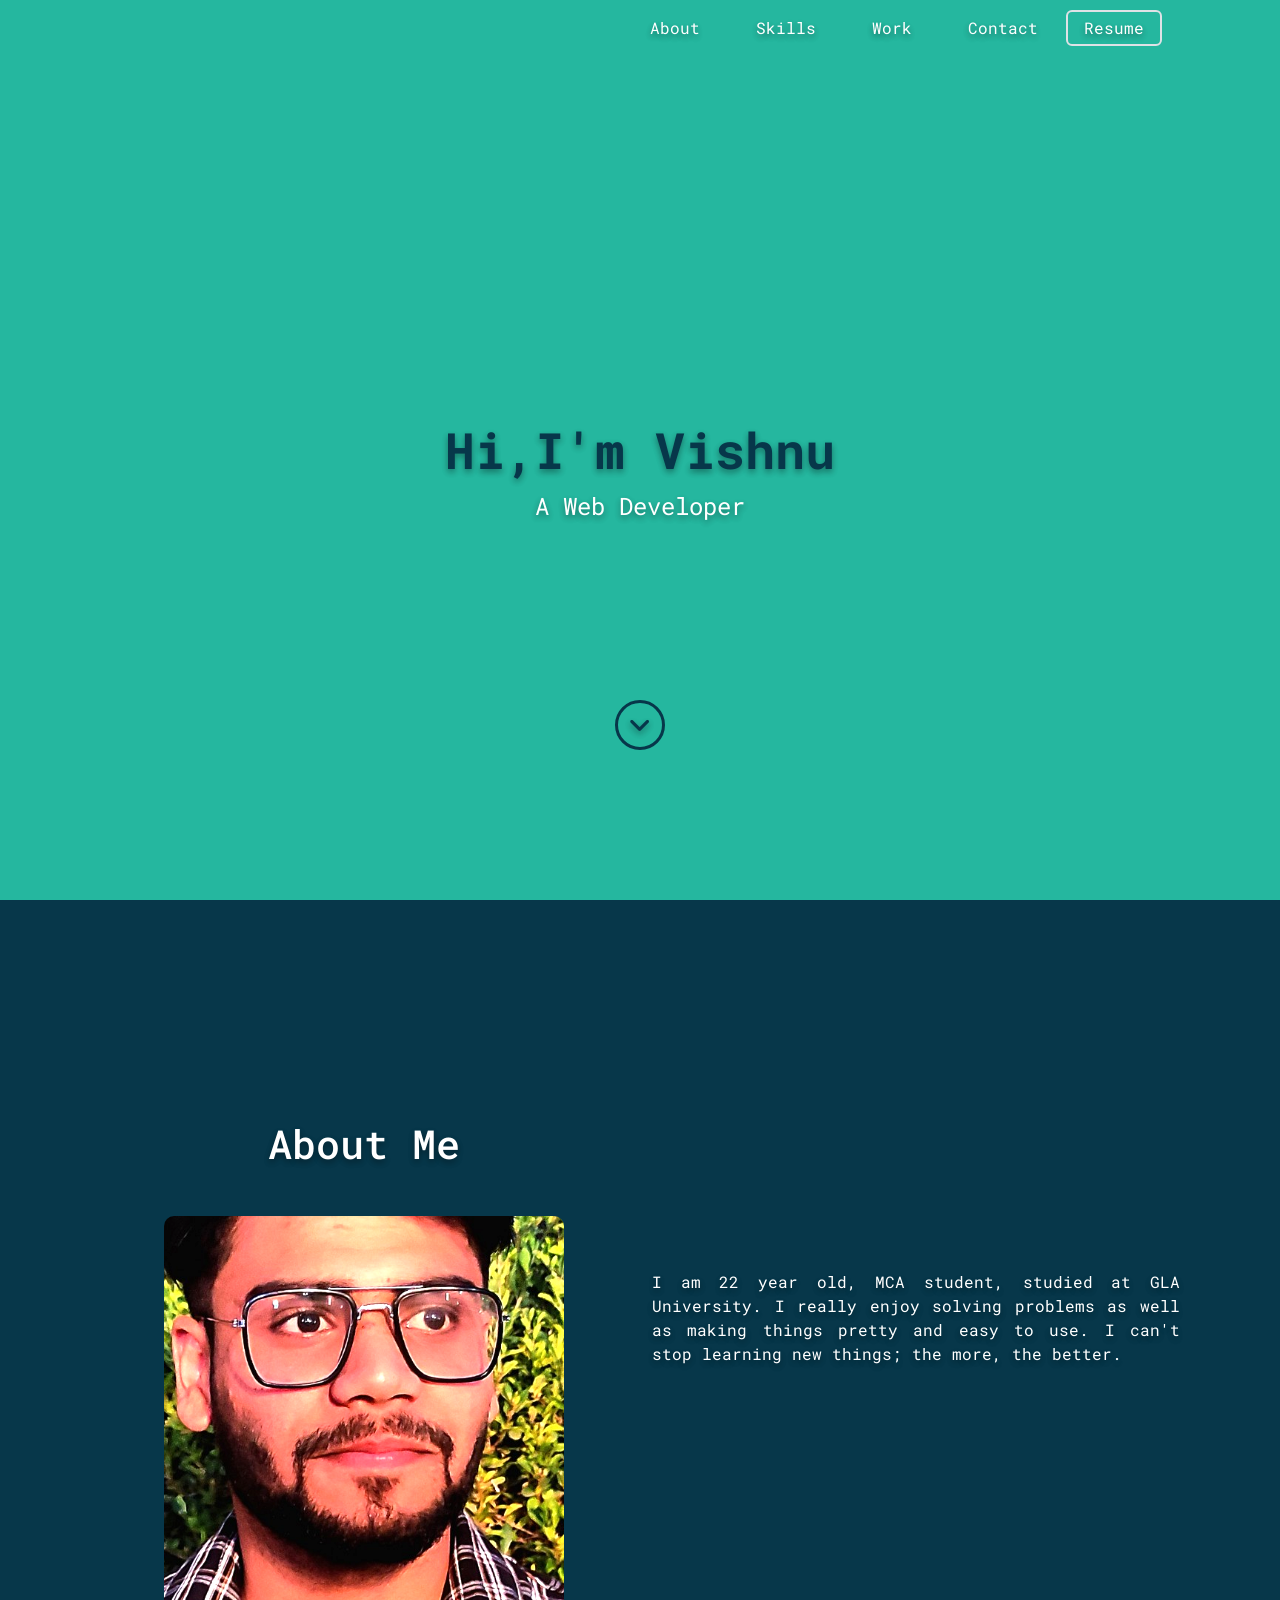
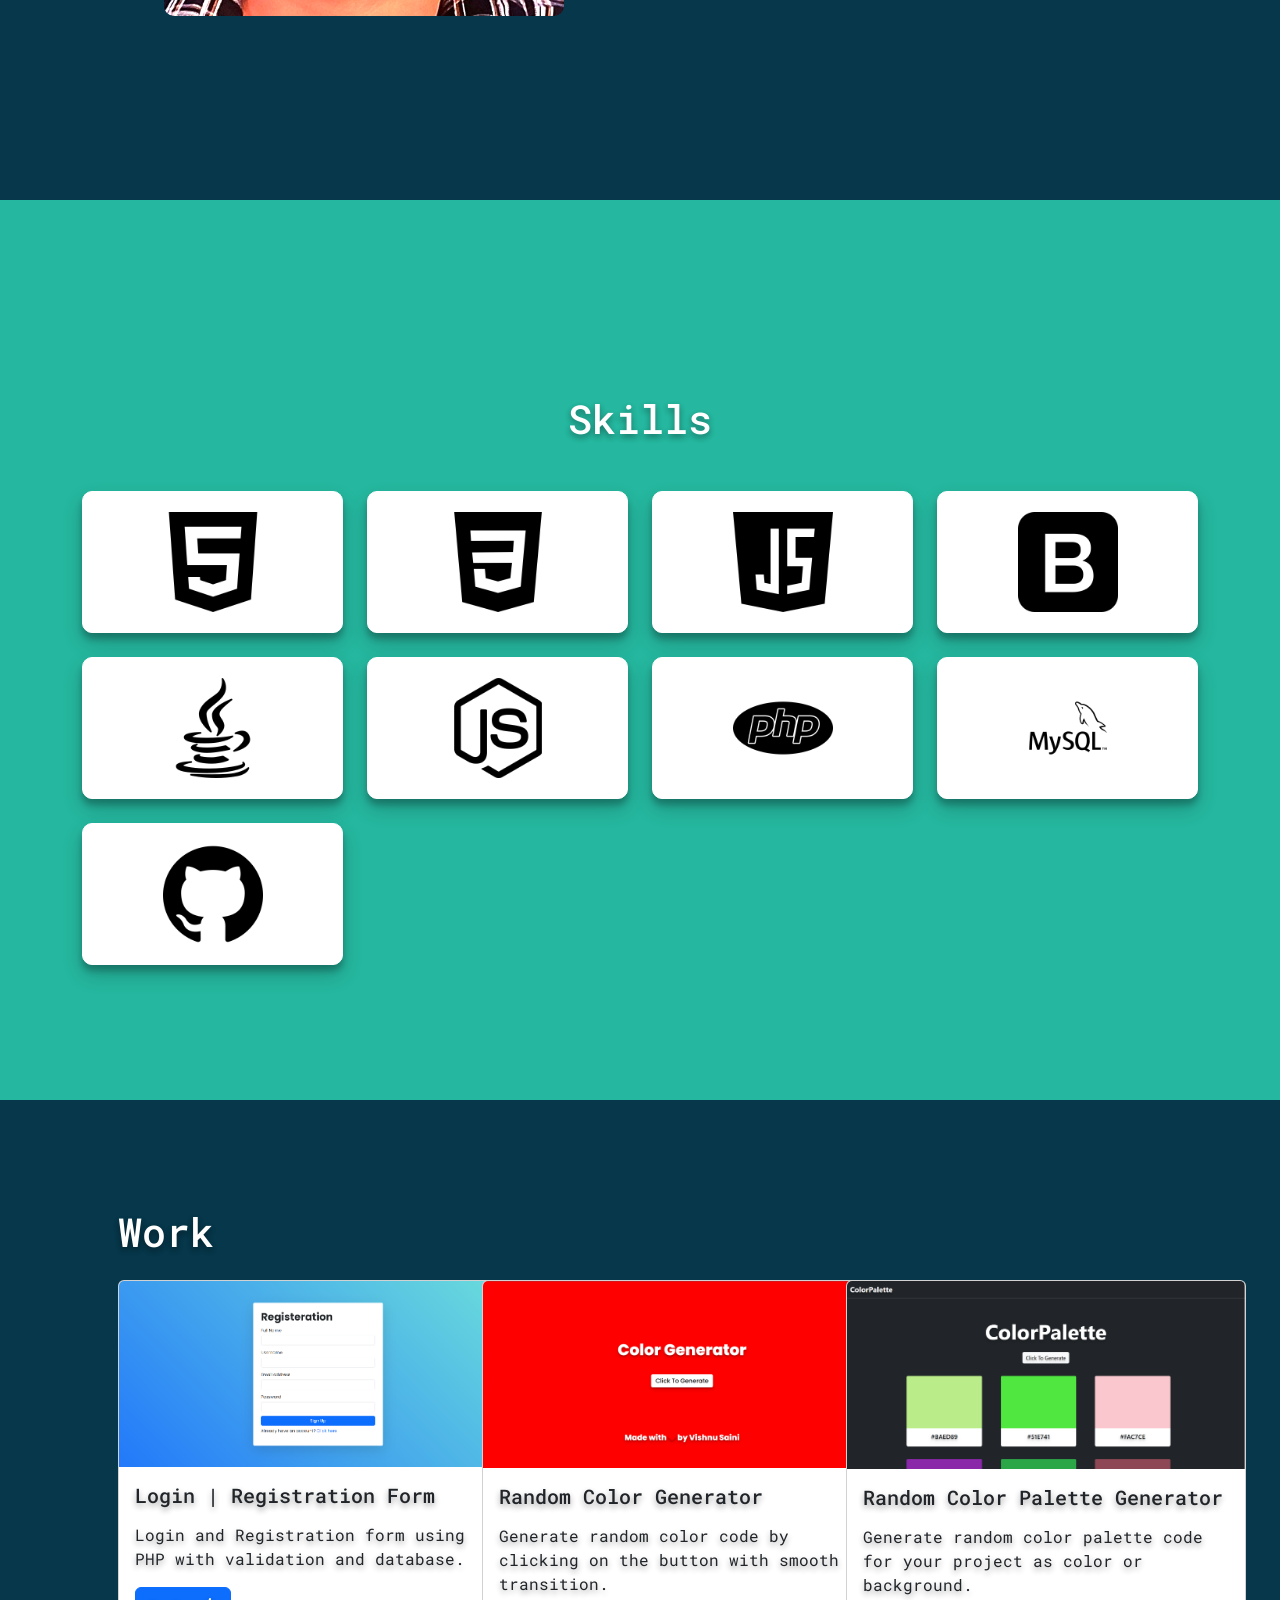
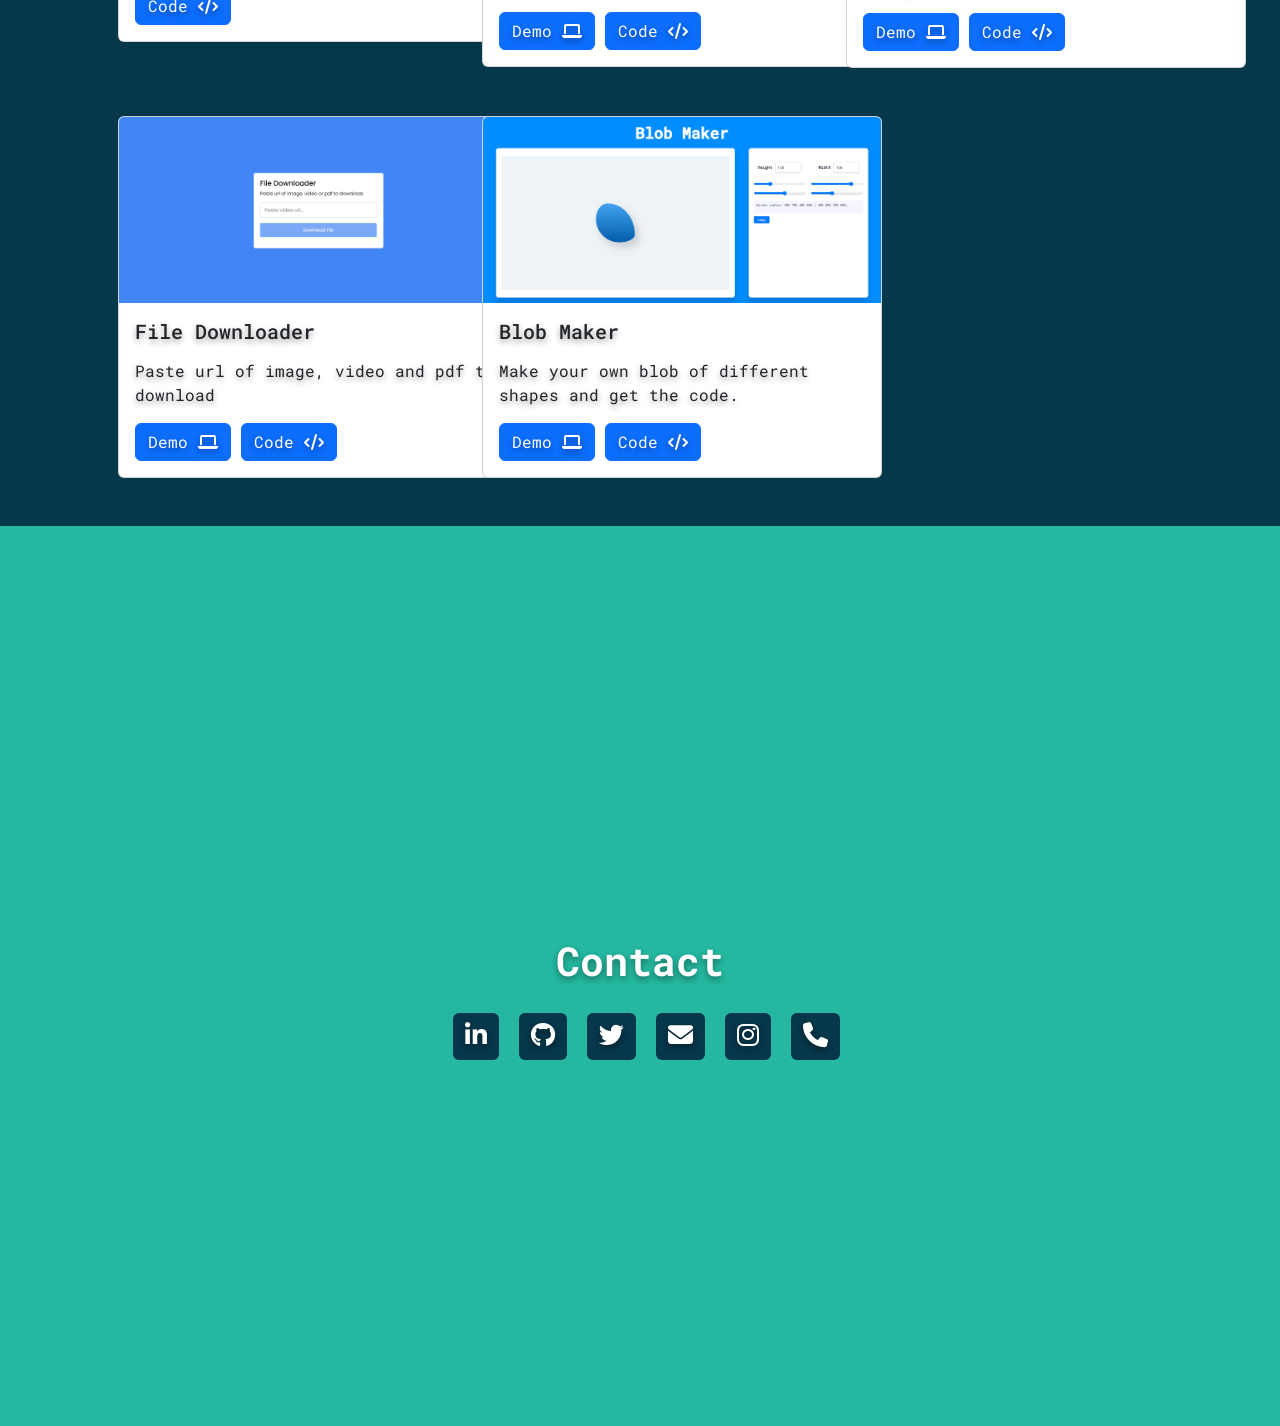
<file: index.html>
<!DOCTYPE html>
<html lang="en">
  <head>
    <meta charset="UTF-8" />
    <meta http-equiv="X-UA-Compatible" content="IE=edge" />
    <meta name="viewport" content="width=device-width, initial-scale=1.0" />
    <link rel="apple-touch-icon" sizes="180x180" href="/apple-touch-icon.png" />
    <link rel="icon" type="image/png" sizes="32x32" href="/favicon-32x32.png" />
    <link rel="icon" type="image/png" sizes="16x16" href="/favicon-16x16.png" />
    <link rel="manifest" href="/site.webmanifest" />
    <title>Portfolio</title>
    <link rel="stylesheet" href="style.css" />
    <link
      rel="stylesheet"
      href="https://cdnjs.cloudflare.com/ajax/libs/font-awesome/6.2.0/css/all.min.css"
    />
    <link
      rel="stylesheet"
      href="https://cdn.jsdelivr.net/npm/bootstrap@5.2.2/dist/css/bootstrap.min.css"
    />
  </head>
  <body>
    <div class="header">
      <nav class="navbar navbar-expand-lg navbar-light">
        <div class="container px-5">
          <a class="navbar-brand title" href="#">Vishnu Saini</a>
          <button
            class="navbar-toggler ms-auto"
            type="button"
            data-bs-toggle="collapse"
            data-bs-target="#navbarSupportedContent"
            aria-controls="navbarSupportedContent"
            aria-expanded="false"
            aria-label="Toggle navigation"
          >
            <span class="navbar-toggler-icon"></span>
          </button>
          <div class="collapse navbar-collapse" id="navbarSupportedContent">
            <ul class="navbar-nav ms-auto mb-2 mb-lg-0">
              <li class="nav-item">
                <a class="nav-link" href="#about">About</a>
              </li>
              <li class="nav-item">
                <a class="nav-link" href="#skills">Skills</a>
              </li>
              <li class="nav-item">
                <a class="nav-link" href="#work">Work</a>
              </li>
              <li class="nav-item">
                <a class="nav-link" href="#contact">Contact</a>
              </li>
              <a href="https://drive.google.com/file/d/1f28-3trSB7khzv4LLEfFdvQI0mHczk1S/view?usp=sharing" target="_blank" class="text-white border border-2 rounded px-3 py-1">Resume</a>
            </ul>
          </div>
        </div>
      </nav>
    </div>

    <section id="home">
      <div class="container">
        <h1>Hi,I'm Vishnu</h1>
        <p>A Web Developer</p>
      </div>
      <a href="#about" class="icon">
        <i class="fa-solid fa-angle-down"></i>
      </a>
    </section>

    <section id="about">
      <div class="container text-white">
        <div class="row">
          <div class="col-lg-6 col-md-12 col-sm-12 text-center px-5">
            <h1 class="mb-5">About Me</h1>
            <div class="img m-auto my-4">
              <img src="./img/user.jpg" alt="" />
          </div>
          </div>
          <div class="col-lg-6 col-md-12 col-sm-12 text-center">
            <p class="fs-6" style="text-align: justify; margin-top: 150px;">
              I am 22 year old, MCA student, studied at GLA University. I really
              enjoy solving problems as well as making things pretty and easy to
              use. I can't stop learning new things; the more, the better.
            </p>
          </div>
        </div>
      </div>
    </section>

    <section id="skills">
      <div class="container">
        <div class="col-lg-12 col-md-12 col-sm-12 text-center">
            <h1 class="mb-5 text-white">Skills</h1>
            <div class="row g-4">
              <div class="col-lg-3 col-md-3 col-sm-12">
                <div
                  class="imgbx"
                  data-bs-toggle="tooltip"
                  data-bs-placement="bottom"
                  data-bs-title="HTML"
                >
                  <img src="./img/html.png" alt="" />
                </div>
              </div>
              <div class="col-lg-3 col-md-3 col-sm-12">
                <div
                  class="imgbx"
                  data-bs-toggle="tooltip"
                  data-bs-placement="bottom"
                  data-bs-title="CSS"
                >
                  <img src="./img/css-3.png" alt="" />
                </div>
              </div>
              <div class="col-lg-3 col-md-3 sm-12">
                <div
                  class="imgbx"
                  data-bs-toggle="tooltip"
                  data-bs-placement="bottom"
                  data-bs-title="JavaScript"
                >
                  <img src="./img/java-script.png" alt="" />
                </div>
              </div>
              <div class="col-lg-3 col-md-3 sm-12">
                <div
                  class="imgbx"
                  data-bs-toggle="tooltip"
                  data-bs-placement="bottom"
                  data-bs-title="Bootstrap"
                >
                  <img src="./img/bootstrap.png" alt="" />
                </div>
              </div>
              <div class="col-lg-3 col-md-3 sm-12">
                <div
                  class="imgbx"
                  data-bs-toggle="tooltip"
                  data-bs-placement="bottom"
                  data-bs-title="Java"
                >
                  <img src="./img/java.png" alt="" />
                </div>
              </div>
              <div class="col-lg-3 col-md-3 sm-12">
                <div
                  class="imgbx"
                  data-bs-toggle="tooltip"
                  data-bs-placement="bottom"
                  data-bs-title="Nodejs"
                >
                  <img src="./img/nodejs.png" alt="" />
                </div>
              </div>
              <div class="col-lg-3 col-md-3 sm-12">
                <div
                  class="imgbx"
                  data-bs-toggle="tooltip"
                  data-bs-placement="bottom"
                  data-bs-title="PHP"
                >
                  <img src="./img/php.png" alt="" />
                </div>
              </div>
              <div class="col-lg-3 col-md-3 sm-12">
                <div
                  class="imgbx"
                  data-bs-toggle="tooltip"
                  data-bs-placement="bottom"
                  data-bs-title="MySQL"
                >
                  <img src="./img/mysql.png" alt="" />
                </div>
              </div>
              <div class="col-lg-3 col-md-3 sm-12">
                <div
                  class="imgbx"
                  data-bs-toggle="tooltip"
                  data-bs-placement="bottom"
                  data-bs-title="Github"
                >
                  <img src="./img/github.png" alt="" />
                </div>
              </div>
            </div>
          </div>
      </div>
    </section>

    <section id="work">
      <div class="container px-5 py-5">
        <h1 class="mb-4 text-white">Work</h1>
        <div class="row g-5">
          <div class="col-sm-12 col-md-4 col-lg-4">
            <div class="card" style="width:25rem;">
              <img src="./img/projectImg/project01.png" class="card-img-top" alt="..." />
              <div class="card-body">
                <h5 class="card-title mb-3">Login | Registration Form</h5>
                <p class="card-text fs-6 text-dark mb-3">Login and Registration form using PHP with validation and database.</p>
                <!-- <a href="#" class="btn btn-primary">Demo <i class="fa-solid fa-laptop"></i></a> -->
                <a href="https://github.com/VishnuSaini07/Login-Registration-Form" target="_blank" class="btn btn-primary">Code <i class="fa-solid fa-code"></i></a>
              </div>
            </div>
          </div>
          <div class="col-sm-12 col-md-4 col-lg-4">
            <div class="card" style="width: 25rem">
              <img src="./img/projectImg/project02.png" class="card-img-top" alt="..." />
              <div class="card-body">
                <h5 class="card-title mb-3">Random Color Generator</h5>
                <p class="card-text fs-6 text-dark mb-3">Generate random color code by clicking on the button with smooth transition.</p>
                <a href="https://vishnusaini07.github.io/Random-Color-Generator/" target="_blank" class="btn btn-primary">Demo <i class="fa-solid fa-laptop"></i></a>
                <a href="https://github.com/VishnuSaini07/Random-Color-Generator" target="_blank" class="btn btn-primary">Code <i class="fa-solid fa-code"></i></a>
              </div>
            </div>
          </div>
          <div class="col-sm-12 col-md-4 col-lg-4">
            <div class="card" style="width: 25rem">
              <img src="./img/projectImg/project03.png" class="card-img-top" alt="..." />
              <div class="card-body">
                <h5 class="card-title mb-3">Random Color Palette Generator</h5>
                <p class="card-text fs-6 text-dark mb-3">Generate random color palette code for your project as color or background. </p>
                <a href="https://vishnusaini07.github.io/Random-Color-Palette-Generator/" target="_blank" class="btn btn-primary">Demo <i class="fa-solid fa-laptop"></i></a>
                <a href="https://github.com/VishnuSaini07/Random-Color-Palette-Generator" target="_blank" class="btn btn-primary">Code <i class="fa-solid fa-code"></i></a>
              </div>
            </div>
          </div>
          <div class="col-sm-12 col-md-4 col-lg-4">
            <div class="card" style="width: 25rem">
              <img src="./img/projectImg/project04.png" class="card-img-top" alt="..." />
              <div class="card-body">
                <h5 class="card-title mb-3">File Downloader</h5>
                <p class="card-text fs-6 text-dark mb-3">Paste url of image, video and pdf to download</p>
                <a href="https://vishnusaini07.github.io/File-Downloader/" target="_blank" class="btn btn-primary">Demo <i class="fa-solid fa-laptop"></i></a>
                <a href="https://github.com/VishnuSaini07/File-Downloader" target="_blank" class="btn btn-primary">Code <i class="fa-solid fa-code"></i></a>
              </div>
            </div>
          </div>
          <div class="col-sm-12 col-md-4 col-lg-4">
            <div class="card" style="width: 25rem">
              <img src="./img/projectImg/project05.png" class="card-img-top" alt="..." />
              <div class="card-body">
                <h5 class="card-title mb-3">Blob Maker</h5>
                <p class="card-text fs-6 text-dark mb-3">Make your own blob of different shapes and get the code.</p>
                <a href="https://vishnusaini07.github.io/Blob-Maker/" target="_blank" class="btn btn-primary">Demo <i class="fa-solid fa-laptop"></i></a>
                <a href="https://github.com/VishnuSaini07/Blob-Maker" target="_blank" class="btn btn-primary">Code <i class="fa-solid fa-code"></i></a>
              </div>
            </div>
          </div>
        </div>
      </div>
    </section>

    <section id="contact">
      <div class="container text-center">
        <h1>Contact</h1>
        <ul class="social-links">
          <li>
            <a href="https://www.linkedin.com/in/imvishnusaini/" target="_blank"
              ><i class="fa-brands fa-linkedin-in"></i
            ></a>
          </li>
          <li>
            <a href="https://github.com/VishnuSaini07" target="_blank"
              ><i class="fa-brands fa-github"></i
            ></a>
          </li>
          <li>
            <a href="https://twitter.com/VsnuSaini" target="_blank"
              ><i class="fa-brands fa-twitter"></i
            ></a>
          </li>
          <li>
            <a href="mailto:vis.saini2015@gmail.com" target="_blank"
              ><i class="fa-solid fa-envelope"></i
            ></a>
          </li>
          <li>
            <a href="https://www.instagram.com/im_vishnu_saini/" target="_blank"
              ><i class="fa-brands fa-instagram"></i
            ></a>
          </li>
          <li>
            <a href="tel:+916397457875"><i class="fa-solid fa-phone"></i></a>
          </li>
        </ul>
      </div>
    </section>

    <script src="popper.min.js"></script>
    <script src="https://cdn.jsdelivr.net/npm/bootstrap@5.2.2/dist/js/bootstrap.bundle.min.js"></script>
    <script src="https://code.jquery.com/jquery-3.6.1.js"></script>
    <script>
      const tooltipTriggerList = document.querySelectorAll(
        '[data-bs-toggle="tooltip"]'
      );
      const tooltipList = [...tooltipTriggerList].map(
        (tooltipTriggerEl) => new bootstrap.Tooltip(tooltipTriggerEl)
      );
    </script>
    <script>
      jQuery(function ($) {
        var $navbar = $(".navbar");
        var $navbarBrand = $(".navbar-brand");
        var $imgHover = $(".img img");
        var $win = $(window);
        var winH = $win.height();

        $(window).scroll(function (event) {
          var $current = $(this).scrollTop();
          if ($current > winH - 10) {
            $navbar.addClass("navbar-color");
            $navbarBrand.addClass("show");
            $imgHover.removeClass("bounce");
          } else {
            $navbar.removeClass("navbar-color");
            $navbarBrand.removeClass("show");
            $imgHover.addClass("bounce");
          }
        });

        $(".navbar-collapse a").click(function () {
          $(".navbar-collapse").collapse("hide");
        });
      });
    </script>
  </body>
</html>
</file>
<file: style.css>
@import url('https://fonts.googleapis.com/css2?family=Roboto+Mono:wght@300;400;500;600;700&display=swap');
* {
    margin: 0;
    padding: 0;
    box-sizing: border-box;
    list-style: none !important;
    text-decoration: none !important;
    font-family: 'Roboto Mono', monospace;
    text-shadow: rgba(0, 0, 0, 0.16) 0px 3px 6px, rgba(0, 0, 0, 0.23) 0px 3px 6px;
}
html {
    scroll-behavior: smooth;
}

.header {
    width: 100%;
    background-color: #25b79f;
    position: fixed;
    z-index: 1000;
}

.navbar {
    transition: 0.5s ease;
}

.navbar-color {
    background-color: #07374a;
}

.navbar-brand {
    display: none;
}

.navbar-brand.show {
    display: block;
} 

.title {
    font-size: 25px !important;
    font-weight: 700;
    color: #FFF !important;
}

.navbar-nav {
    display: flex;
    align-items: center;
    justify-content: center;
}

.navbar-nav .nav-item {
    padding: 0 20px;
    position: relative;
}

.nav-item .nav-link {
    font-size: 16px;
    font-weight: 400;
    color: #fff !important;
}

.nav-item:hover .nav-link::after {
    content: '';
    position: absolute;
    bottom: -1px !important;
    left: 50%;
    transform: translateX(-50%);
    background-color: #fff;
    border-radius: 50px;
    height: 2px;
    width: 60%;
}

.navbar-light .navbar-toggler-icon {
    background-image: url("data:image/svg+xml,%3csvg xmlns='http://www.w3.org/2000/svg' viewBox='0 0 30 30'%3e%3cpath stroke='rgba%28255, 255, 255, 1%29' stroke-linecap='round' stroke-miterlimit='10' stroke-width='2' d='M4 7h22M4 15h22M4 23h22'/%3e%3c/svg%3e");
    outline: none !important;
}

.navbar-light .navbar-toggler {
    border: 1px solid #fff;
}

.navbar-light .navbar-toggler:focus {
    box-shadow: none;
}

section {
    padding-top: 60px;
    min-height: 100vh;
    height: 100%;
    width: 100%;
    display: flex;
    align-items: center;
    justify-content: center;
}

#home {
    height: 100vh;
}

#home,
#skills,
#contact {
    background-color: #25b79f;
}

#about,
#work {
    background-color: #07374a;
}

#home .container {
    text-align: center;
}

#home .container h1 {
    font-size: 50px !important;
    font-weight: 700;
    color: #07374a;
}

#home .icon {
    position: absolute;
    bottom: 150px;
    z-index: 500;
    height: 50px;
    width: 50px;
    border: 3px solid #07374a;
    border-radius: 50%;
    display: flex;
    justify-content: center;
    align-items: center;
}

.icon i {
    font-size: 25px;
    font-weight: 700;
    color: #07374a;
}

.container p {
    font-size: 24px;
    color: #fff;
}

/* About Page */

#about .container {
    padding: 30px;
}

#about .container .img {
    height: 400px;
    width: 400px;
    border-radius: 10px;
    position: relative;
    overflow: hidden;
}

.img img {
    position: absolute;
    left: 0;
    width: 100%;
    height: 100%;
    border-radius: 10px;
    object-fit: cover;
    transition: 0.75s;
    box-shadow: 0 10px 20px rgba(0,0,0,0.19), 0 6px 6px rgba(0,0,0,0.23);
}

.img:hover img{
    transform: scale(1.15);
    filter: contrast(125%) brightness(100%);
}

.img img.bounce {
    transform: scale(2);
    transition: 0.5s;
    filter: contrast(125%) brightness(100%);
}

.col {
    padding: 0 50px !important;
    border: 1px solid #fff;
}

.imgbx {
    border: 1px solid #fff;
    padding: 20px;
    border-radius: 10px;
    background-color: #fff;
    display: flex;
    justify-content: center;
    align-items: center;
    box-shadow: 0 10px 20px rgba(0,0,0,0.19), 0 6px 6px rgba(0,0,0,0.23);
    cursor: pointer;
    transition: 0.5s ease-in-out;
}

.imgbx img {
    height: 100px;
    width: 100px;
}

.imgbx:hover img {
    transform: scale(1.1);
    transition: 0.3s ease-in-out;
}


/* Contact Page */
#contact .container h1 {
    color: #fff;
    font-weight: 700;
}

.container .social-links {
    display: flex;
    justify-content: center;
    align-items: center;
}

.social-links li {
    margin-top: 20px;
    margin-left: 0;
    margin-right: 20px;
    display: flex;
    justify-content: center;
    align-items: center;
}


.social-links li a {
    border-radius: 6px;
    background-color: #07374a;
    padding: 10px 12px;
}

.social-links li a i {
    color: #fff;
    font-size: 25px;
}


/* Media Phone */
@media (max-width: 550px) {
    #home .container h1 {
        font-size: 32px !important;
    }
    #home .container p {
        font-size: 20px;
        color: #fff;
    }
    #about .container {
        padding: 20px;
    }
    #about .container .img {
        height: 250px;
        width: 250px;
    }
    .social-links li {
        margin-right: 10px;
    }
    .social-links li a {
        padding: 8px 10px;
    }
    #work .card {
        width: 23rem !important;
    }
}

@media (max-width: 425px) {
    #work .card {
        width: 20rem !important;
    }
}
</file>
